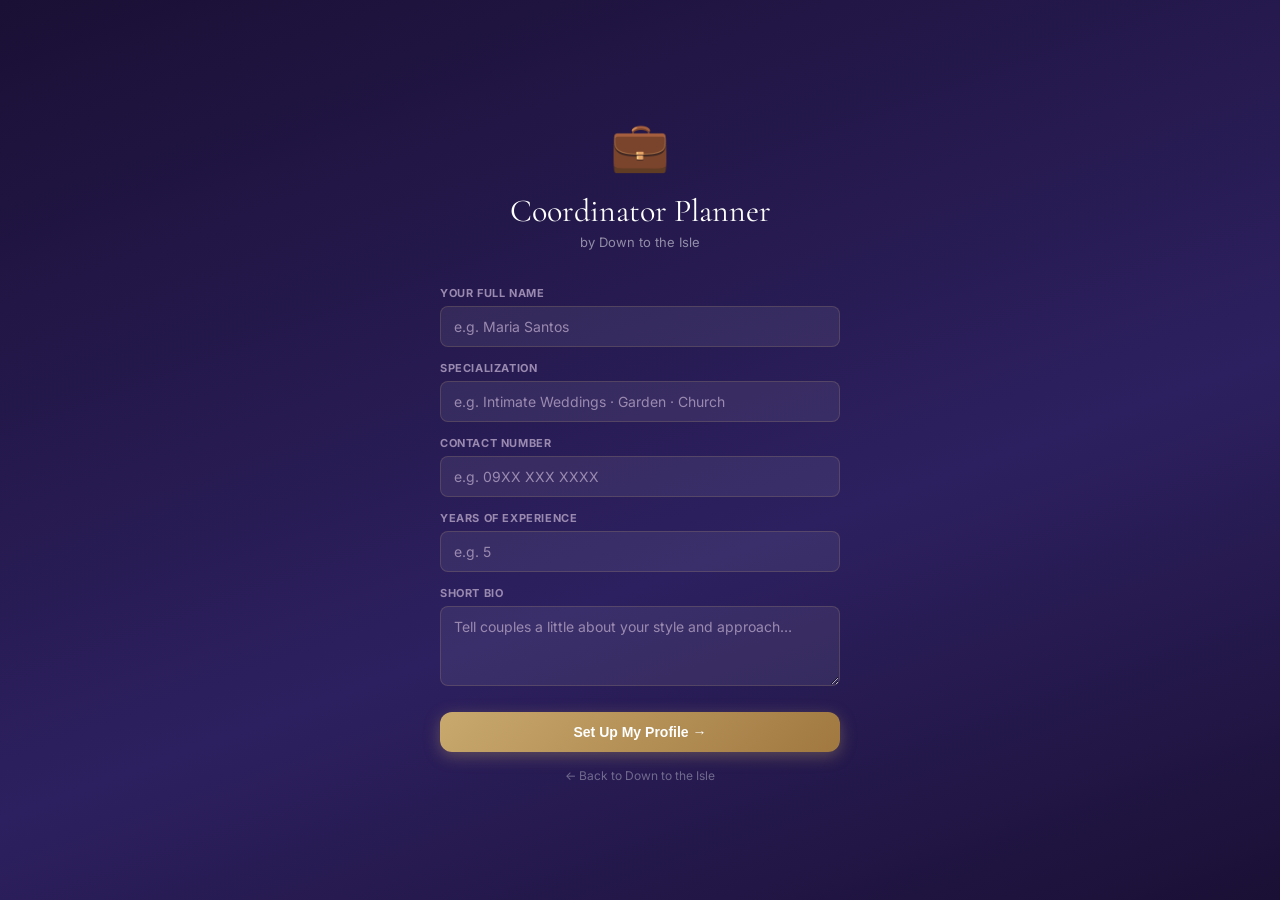
<file: coordinator.html>
<!DOCTYPE html>
<html lang="en">
<head>
  <meta charset="UTF-8">
  <meta name="viewport" content="width=device-width, initial-scale=1.0, viewport-fit=cover">
  <meta name="theme-color" content="#1a1035">
  <meta name="apple-mobile-web-app-capable" content="yes">
  <meta name="description" content="Down to the Isle Coordinator — create and present wedding plans to your clients. Build proposals, timelines, and vendor lists with a beautiful presentation mode.">
  <meta name="robots" content="index, follow">
  <link rel="canonical" href="https://campingchairph.github.io/AnoTara/coordinator.html">
  <meta property="og:title" content="Coordinator Planner — Down to the Isle">
  <meta property="og:description" content="Build and present wedding plans to clients. Professional wedding coordinator tool — free for up to 3 plans.">
  <title>Coordinator Planner — Down to the Isle</title>

  <link rel="preconnect" href="https://fonts.googleapis.com">
  <link rel="preconnect" href="https://fonts.gstatic.com" crossorigin>
  <link href="https://fonts.googleapis.com/css2?family=Cormorant+Garamond:ital,wght@0,400;0,500;0,600;1,400;1,600&family=Inter:wght@400;500;600;700;800&display=swap" rel="stylesheet">

  <style>
    *, *::before, *::after { box-sizing: border-box; margin: 0; padding: 0; }

    :root {
      --navy:      #1a1035;
      --navy-2:    #2d2060;
      --gold:      #c9a96e;
      --gold-lt:   #e8d5a3;
      --gold-dk:   #a07840;
      --rose:      #e07898;
      --ivory:     #fdfaf4;
      --ink:       #1a1035;
      --ink-3:     #5a4a7a;
      --ink-4:     #9a8ab0;
      --green:     #5aab7a;
      --r-sm:      8px;
      --r-md:      12px;
      --r-lg:      18px;
      --r-xl:      24px;
      --f:         'Inter', sans-serif;
      --fs:        'Cormorant Garamond', serif;
    }

    body { font-family: var(--f); background: var(--navy); color: var(--ivory); min-height: 100vh; }

    /* ── Screens ── */
    .screen { display: none; min-height: 100vh; }
    .screen.active { display: flex; flex-direction: column; }

    /* ── Topbar ── */
    .topbar {
      display: flex; align-items: center; justify-content: space-between;
      padding: 16px 20px; padding-top: max(16px, env(safe-area-inset-top));
      background: rgba(26,16,53,0.95); position: sticky; top: 0; z-index: 10;
      border-bottom: 1px solid rgba(201,169,110,0.15);
    }
    .topbar-brand { font-family: var(--fs); font-size: 20px; color: var(--gold); font-style: italic; }
    .topbar-sub { font-size: 10px; font-weight: 700; color: var(--ink-4); text-transform: uppercase; letter-spacing: 1px; }

    /* ── Buttons ── */
    .btn-gold {
      padding: 12px 20px; border-radius: var(--r-md); border: none;
      background: linear-gradient(135deg, var(--gold), var(--gold-dk));
      color: #fff; font-size: 14px; font-weight: 700; cursor: pointer;
      box-shadow: 0 4px 16px rgba(201,169,110,0.35);
    }
    .btn-outline {
      padding: 10px 18px; border-radius: var(--r-md);
      border: 1.5px solid rgba(201,169,110,0.4);
      color: var(--gold); background: transparent;
      font-size: 13px; font-weight: 600; cursor: pointer;
    }
    .btn-danger { background: rgba(224,120,152,0.15); color: var(--rose); border: none; border-radius: var(--r-sm); padding: 6px 12px; font-size: 12px; font-weight: 700; cursor: pointer; }

    /* ── Card ── */
    .card {
      background: rgba(255,255,255,0.05); border: 1px solid rgba(201,169,110,0.15);
      border-radius: var(--r-lg); padding: 18px 20px;
    }
    .card-white {
      background: var(--ivory); border-radius: var(--r-lg); padding: 18px 20px; color: var(--ink);
    }

    /* ── Input ── */
    .field { margin-bottom: 14px; }
    .field-label { font-size: 11px; font-weight: 700; color: var(--ink-4); text-transform: uppercase; letter-spacing: 0.6px; margin-bottom: 6px; }
    .field-input {
      width: 100%; padding: 11px 13px; border-radius: var(--r-sm);
      border: 1.5px solid rgba(201,169,110,0.2); background: rgba(255,255,255,0.07);
      color: var(--ivory); font-size: 14px; font-family: var(--f); outline: none;
    }
    .field-input:focus { border-color: var(--gold); }
    .field-input::placeholder { color: var(--ink-4); }
    .field-input.dark { background: rgba(26,16,53,0.06); color: var(--ink); border-color: rgba(26,16,53,0.15); }
    .field-input.dark::placeholder { color: #9a8ab0; }
    textarea.field-input { min-height: 80px; resize: vertical; }

    /* ── Badge ── */
    .badge-card {
      background: linear-gradient(135deg, var(--navy-2), #3d2880);
      border: 1px solid rgba(201,169,110,0.3);
      border-radius: var(--r-xl); padding: 20px;
      position: relative; overflow: hidden;
    }
    .badge-card::before {
      content: ''; position: absolute; top: -30px; right: -30px;
      width: 120px; height: 120px; border-radius: 50%;
      background: rgba(201,169,110,0.08);
    }
    .badge-verified { display: inline-flex; align-items: center; gap: 5px; background: rgba(201,169,110,0.15); border: 1px solid rgba(201,169,110,0.3); border-radius: 99px; padding: 3px 10px; font-size: 10px; font-weight: 700; color: var(--gold); margin-bottom: 10px; }
    .badge-name { font-family: var(--fs); font-size: 26px; color: #fff; margin-bottom: 2px; }
    .badge-specialty { font-size: 12px; color: var(--gold-lt); margin-bottom: 14px; }
    .badge-stats { display: flex; gap: 16px; }
    .badge-stat { text-align: center; }
    .badge-stat-val { font-size: 20px; font-weight: 800; color: var(--gold); }
    .badge-stat-lbl { font-size: 10px; color: rgba(255,255,255,0.5); text-transform: uppercase; letter-spacing: 0.5px; }

    /* ── Plan card ── */
    .plan-card {
      background: rgba(255,255,255,0.05); border: 1px solid rgba(201,169,110,0.15);
      border-radius: var(--r-lg); padding: 16px 18px; margin-bottom: 10px; cursor: pointer;
      transition: border-color 0.15s;
    }
    .plan-card:hover, .plan-card:active { border-color: rgba(201,169,110,0.4); }
    .plan-card-names { font-family: var(--fs); font-size: 20px; color: #fff; margin-bottom: 2px; }
    .plan-card-meta { font-size: 11.5px; color: var(--ink-4); }
    .plan-card-pkg { display: inline-block; margin-top: 8px; padding: 2px 10px; border-radius: 99px; font-size: 10px; font-weight: 700; background: rgba(201,169,110,0.15); color: var(--gold); }

    /* ── Free limit bar ── */
    .limit-bar { background: rgba(255,255,255,0.05); border-radius: var(--r-sm); padding: 10px 14px; display: flex; align-items: center; gap:10px; }
    .limit-dots { display: flex; gap: 5px; }
    .limit-dot { width: 10px; height: 10px; border-radius: 50%; background: rgba(255,255,255,0.1); }
    .limit-dot.used { background: var(--gold); }

    /* ── Tabs ── */
    .tab-bar { display: flex; border-bottom: 1px solid rgba(255,255,255,0.08); margin-bottom: 16px; }
    .tab-btn { flex: 1; padding: 10px; font-size: 12px; font-weight: 700; color: var(--ink-4); border: none; background: none; cursor: pointer; border-bottom: 2px solid transparent; transition: color 0.15s; }
    .tab-btn.active { color: var(--gold); border-bottom-color: var(--gold); }

    /* ── Section rows ── */
    .section-hdr { font-size: 10px; font-weight: 700; color: var(--ink-4); text-transform: uppercase; letter-spacing: 0.7px; margin-bottom: 8px; margin-top: 18px; }

    /* ── Timeline item ── */
    .timeline-item { display: flex; gap: 10px; align-items: flex-start; padding: 8px 0; border-bottom: 1px solid rgba(255,255,255,0.05); }
    .timeline-time { font-size: 12px; font-weight: 700; color: var(--gold); width: 52px; flex-shrink: 0; }
    .timeline-desc { flex: 1; font-size: 13px; color: var(--ivory); }

    /* ── Vendor item ── */
    .vendor-item { display: flex; align-items: center; gap: 10px; padding: 8px 0; border-bottom: 1px solid rgba(255,255,255,0.05); }
    .vendor-cat { font-size: 10px; font-weight: 700; color: var(--ink-4); text-transform: uppercase; letter-spacing: 0.5px; width: 72px; flex-shrink: 0; }
    .vendor-name { flex: 1; font-size: 13px; color: var(--ivory); font-weight: 600; }

    /* ── Inclusion item ── */
    .inclusion-item { display: flex; align-items: center; gap: 8px; padding: 6px 0; }
    .inclusion-check { width: 18px; height: 18px; border-radius: 5px; background: rgba(90,171,122,0.2); border: 1.5px solid rgba(90,171,122,0.4); display: flex; align-items: center; justify-content: center; flex-shrink: 0; font-size: 10px; color: var(--green); }
    .inclusion-text { font-size: 13px; color: var(--ivory); flex: 1; }

    /* ── Presentation Mode ── */
    #presentation-mode {
      display: none; position: fixed; inset: 0; z-index: 9999;
      background: var(--navy); flex-direction: column;
      padding: env(safe-area-inset-top) 0 env(safe-area-inset-bottom);
    }
    #presentation-mode.active { display: flex; }
    .slide { display: none; flex: 1; flex-direction: column; align-items: center; justify-content: center; padding: 32px 24px; text-align: center; }
    .slide.active { display: flex; }
    .slide-eyebrow { font-size: 11px; font-weight: 700; color: var(--gold); text-transform: uppercase; letter-spacing: 1.5px; margin-bottom: 12px; }
    .slide-title { font-family: var(--fs); font-size: 38px; color: #fff; line-height: 1.15; margin-bottom: 8px; }
    .slide-sub { font-size: 14px; color: var(--ink-4); margin-bottom: 24px; }
    .slide-divider { width: 48px; height: 2px; background: var(--gold); margin: 0 auto 24px; border-radius: 1px; }
    .slide-list { text-align: left; width: 100%; max-width: 420px; }
    .slide-list-item { display: flex; align-items: flex-start; gap: 10px; padding: 8px 0; border-bottom: 1px solid rgba(255,255,255,0.07); font-size: 14px; color: var(--ivory); }
    .slide-list-item:last-child { border-bottom: none; }
    .slide-dot { width: 6px; height: 6px; border-radius: 50%; background: var(--gold); flex-shrink: 0; margin-top: 7px; }

    .pres-nav { display: flex; align-items: center; justify-content: space-between; padding: 16px 24px; border-top: 1px solid rgba(255,255,255,0.07); gap: 12px; }
    .pres-nav-btn { padding: 10px 22px; border-radius: var(--r-md); border: none; font-size: 14px; font-weight: 700; cursor: pointer; }
    .pres-nav-prev { background: rgba(255,255,255,0.08); color: var(--ivory); }
    .pres-nav-next { background: linear-gradient(135deg, var(--gold), var(--gold-dk)); color: #fff; }
    .pres-nav-close { position: fixed; top: max(16px, env(safe-area-inset-top)); right: 16px; z-index: 10000; background: rgba(255,255,255,0.1); border: none; color: var(--ivory); font-size: 18px; width: 36px; height: 36px; border-radius: 50%; cursor: pointer; display: flex; align-items: center; justify-content: center; }
    .pres-progress { display: flex; gap: 4px; justify-content: center; }
    .pres-dot { width: 6px; height: 6px; border-radius: 50%; background: rgba(255,255,255,0.2); transition: background 0.2s; }
    .pres-dot.active { background: var(--gold); }

    /* ── Upgrade Banner ── */
    .upgrade-banner {
      background: linear-gradient(135deg, rgba(201,169,110,0.15), rgba(224,120,152,0.1));
      border: 1px solid rgba(201,169,110,0.3); border-radius: var(--r-lg); padding: 16px 18px;
      text-align: center; margin-bottom: 12px;
    }

    /* ── Modal ── */
    .modal-overlay { display: none; position: fixed; inset: 0; z-index: 1000; background: rgba(0,0,0,0.7); overflow-y: auto; }
    .modal-overlay.active { display: flex; align-items: flex-end; }
    .modal-sheet { background: #1e1440; border-radius: 20px 20px 0 0; padding: 20px; width: 100%; max-height: 92vh; overflow-y: auto; border-top: 1px solid rgba(201,169,110,0.2); }
    .modal-handle { width: 36px; height: 4px; border-radius: 2px; background: rgba(255,255,255,0.15); margin: 0 auto 16px; }
    .modal-title { font-size: 16px; font-weight: 800; color: var(--ivory); margin-bottom: 18px; }

    .pad { padding: 0 20px; }
    .spacer { height: 100px; }

    /* ── Onboarding ── */
    #onboarding-screen {
      background: linear-gradient(160deg, #1a1035 0%, #2d2060 60%, #1a1035 100%);
      min-height: 100vh; display: flex; flex-direction: column; align-items: center;
      justify-content: center; padding: 32px 24px;
    }

    /* ── Toast ── */
    #toast { position: fixed; bottom: 100px; left: 50%; transform: translateX(-50%); background: #1e1440; border: 1px solid rgba(201,169,110,0.3); color: var(--ivory); padding: 10px 20px; border-radius: 99px; font-size: 13px; font-weight: 600; z-index: 99999; opacity: 0; transition: opacity 0.25s; pointer-events: none; white-space: nowrap; }
    #toast.show { opacity: 1; }
  </style>
</head>
<body>

<div id="toast"></div>

<!-- ══════════════════════════════
     ONBOARDING
══════════════════════════════ -->
<div id="onboarding-screen" style="display:none">
  <div style="font-size:48px;margin-bottom:16px">💼</div>
  <div style="font-family:'Cormorant Garamond',serif;font-size:32px;color:#fff;margin-bottom:4px;text-align:center">Coordinator Planner</div>
  <div style="font-size:13px;color:rgba(255,255,255,0.5);margin-bottom:36px;text-align:center">by Down to the Isle</div>

  <div style="width:100%;max-width:400px">
    <div class="field">
      <div class="field-label">Your Full Name</div>
      <input id="ob-name" class="field-input" type="text" placeholder="e.g. Maria Santos">
    </div>
    <div class="field">
      <div class="field-label">Specialization</div>
      <input id="ob-specialty" class="field-input" type="text" placeholder="e.g. Intimate Weddings · Garden · Church">
    </div>
    <div class="field">
      <div class="field-label">Contact Number</div>
      <input id="ob-contact" class="field-input" type="tel" placeholder="e.g. 09XX XXX XXXX">
    </div>
    <div class="field">
      <div class="field-label">Years of Experience</div>
      <input id="ob-years" class="field-input" type="number" placeholder="e.g. 5" min="0" max="50">
    </div>
    <div class="field">
      <div class="field-label">Short Bio</div>
      <textarea id="ob-bio" class="field-input" placeholder="Tell couples a little about your style and approach…"></textarea>
    </div>
    <button class="btn-gold" style="width:100%;margin-top:8px" onclick="saveProfile()">Set Up My Profile →</button>
    <div style="text-align:center;margin-top:12px">
      <a href="kasalko.html" style="font-size:12px;color:rgba(255,255,255,0.35);text-decoration:none">← Back to Down to the Isle</a>
    </div>
  </div>
</div>

<!-- ══════════════════════════════
     DASHBOARD
══════════════════════════════ -->
<div id="dashboard-screen" class="screen">
  <div class="topbar">
    <div>
      <div class="topbar-brand">Coordinator</div>
      <div class="topbar-sub">Down to the Isle</div>
    </div>
    <button class="btn-outline" style="font-size:11px;padding:7px 12px" onclick="showEditProfile()">✏️ Profile</button>
  </div>

  <div style="flex:1;overflow-y:auto;padding:20px">

    <!-- Badge card -->
    <div id="badge-preview" class="badge-card" style="margin-bottom:20px"></div>

    <!-- Plans limit -->
    <div id="plans-limit-bar" class="limit-bar" style="margin-bottom:12px"></div>

    <!-- Plans list -->
    <div style="display:flex;align-items:center;justify-content:space-between;margin-bottom:10px">
      <div style="font-size:15px;font-weight:800;color:#fff">Wedding Plans</div>
      <button class="btn-gold" style="font-size:12px;padding:7px 14px" onclick="openNewPlan()">+ New Plan</button>
    </div>

    <div id="plans-list"></div>

    <!-- Upgrade banner (shown when at limit) -->
    <div id="upgrade-banner" class="upgrade-banner" style="display:none">
      <div style="font-size:20px;margin-bottom:6px">✨</div>
      <div style="font-size:14px;font-weight:800;color:#fff;margin-bottom:4px">Unlock Unlimited Plans</div>
      <div style="font-size:12px;color:rgba(255,255,255,0.55);margin-bottom:14px">You've used all 3 free plan slots. Upgrade to Pro to manage unlimited clients.</div>
      <button class="btn-gold" style="width:100%" onclick="showToast('🚀 Pro plan coming soon!')">Upgrade to Pro</button>
    </div>

    <div style="text-align:center;margin-top:24px">
      <a href="kasalko.html" style="font-size:12px;color:rgba(255,255,255,0.25);text-decoration:none">← Down to the Isle</a>
    </div>
    <div class="spacer"></div>
  </div>
</div>

<!-- ══════════════════════════════
     PLAN DETAIL
══════════════════════════════ -->
<div id="plan-screen" class="screen">
  <div class="topbar">
    <button onclick="showDashboard()" style="background:none;border:none;color:var(--ink-4);font-size:13px;font-weight:700;cursor:pointer;display:flex;align-items:center;gap:4px">
      <svg width="16" height="16" viewBox="0 0 24 24" fill="none" stroke="currentColor" stroke-width="2.5"><polyline points="15,18 9,12 15,6"/></svg> Plans
    </button>
    <button class="btn-gold" style="font-size:12px;padding:7px 16px" onclick="startPresentation()">▶ Present</button>
  </div>

  <div style="flex:1;overflow-y:auto">
    <!-- Tab bar -->
    <div class="tab-bar pad" style="padding-top:12px">
      <button class="tab-btn active" id="ptab-overview"  onclick="switchPlanTab('overview')" >Overview</button>
      <button class="tab-btn"        id="ptab-timeline"  onclick="switchPlanTab('timeline')" >Timeline</button>
      <button class="tab-btn"        id="ptab-vendors"   onclick="switchPlanTab('vendors')"  >Vendors</button>
      <button class="tab-btn"        id="ptab-inclusions"onclick="switchPlanTab('inclusions')">Package</button>
    </div>

    <!-- Overview -->
    <div id="ppanel-overview" class="pad">
      <div style="font-family:'Cormorant Garamond',serif;font-size:28px;color:#fff;margin-bottom:4px" id="plan-detail-names">—</div>
      <div style="font-size:13px;color:var(--ink-4);margin-bottom:20px" id="plan-detail-meta">—</div>

      <div style="display:grid;grid-template-columns:1fr 1fr;gap:10px;margin-bottom:20px">
        <div class="card" style="text-align:center">
          <div style="font-size:10px;color:var(--ink-4);text-transform:uppercase;letter-spacing:0.6px;margin-bottom:4px">Package</div>
          <div style="font-size:15px;font-weight:800;color:var(--gold)" id="plan-detail-pkg">—</div>
        </div>
        <div class="card" style="text-align:center">
          <div style="font-size:10px;color:var(--ink-4);text-transform:uppercase;letter-spacing:0.6px;margin-bottom:4px">Budget Est.</div>
          <div style="font-size:15px;font-weight:800;color:var(--green)" id="plan-detail-budget">—</div>
        </div>
      </div>

      <div class="card" style="margin-bottom:14px">
        <div style="font-size:11px;font-weight:700;color:var(--ink-4);margin-bottom:8px">📝 Notes</div>
        <div style="font-size:13px;color:var(--ivory);line-height:1.6" id="plan-detail-notes">—</div>
      </div>

      <div style="display:flex;gap:8px;margin-top:4px">
        <button class="btn-outline" style="flex:1" onclick="openEditPlan()">✏️ Edit Plan</button>
        <button class="btn-danger" onclick="deletePlan()">🗑 Delete</button>
      </div>
    </div>

    <!-- Timeline -->
    <div id="ppanel-timeline" class="pad" style="display:none">
      <div style="display:flex;justify-content:flex-end;margin-bottom:10px">
        <button class="btn-outline" style="font-size:12px;padding:7px 14px" onclick="openAddTimeline()">+ Add Item</button>
      </div>
      <div id="timeline-list"></div>
      <div id="timeline-empty" style="text-align:center;padding:32px 0;color:var(--ink-4);font-size:13px;display:none">No timeline items yet. Tap + Add Item to build the day program.</div>
    </div>

    <!-- Vendors -->
    <div id="ppanel-vendors" class="pad" style="display:none">
      <div style="display:flex;justify-content:flex-end;margin-bottom:10px">
        <button class="btn-outline" style="font-size:12px;padding:7px 14px" onclick="openAddVendor()">+ Add Vendor</button>
      </div>
      <div id="vendor-list"></div>
      <div id="vendor-empty" style="text-align:center;padding:32px 0;color:var(--ink-4);font-size:13px;display:none">No vendors added yet. Tap + Add Vendor to suggest suppliers.</div>
    </div>

    <!-- Package / Inclusions -->
    <div id="ppanel-inclusions" class="pad" style="display:none">
      <div style="display:flex;justify-content:flex-end;margin-bottom:10px">
        <button class="btn-outline" style="font-size:12px;padding:7px 14px" onclick="openAddInclusion()">+ Add Item</button>
      </div>
      <div id="inclusions-list"></div>
      <div id="inclusions-empty" style="text-align:center;padding:32px 0;color:var(--ink-4);font-size:13px;display:none">No package inclusions yet. Tap + Add Item to list what's covered.</div>
    </div>

    <div class="spacer"></div>
  </div>
</div>

<!-- ══════════════════════════════
     PRESENTATION MODE
══════════════════════════════ -->
<div id="presentation-mode">
  <button class="pres-nav-close" onclick="endPresentation()">✕</button>
  <div id="slides-container" style="flex:1;overflow:hidden;position:relative"></div>
  <div class="pres-nav">
    <button class="pres-nav-btn pres-nav-prev" onclick="prevSlide()">← Back</button>
    <div class="pres-progress" id="pres-progress"></div>
    <button class="pres-nav-btn pres-nav-next" id="pres-next-btn" onclick="nextSlide()">Next →</button>
  </div>
</div>

<!-- ══════════════════════════════
     MODALS
══════════════════════════════ -->
<!-- New / Edit Plan -->
<div id="plan-modal" class="modal-overlay">
  <div class="modal-sheet">
    <div class="modal-handle"></div>
    <div class="modal-title" id="plan-modal-title">New Wedding Plan</div>
    <div class="field"><div class="field-label">Partner 1 Name</div><input id="pm-p1" class="field-input" type="text" placeholder="e.g. Maria"></div>
    <div class="field"><div class="field-label">Partner 2 Name</div><input id="pm-p2" class="field-input" type="text" placeholder="e.g. Jose"></div>
    <div class="field"><div class="field-label">Wedding Date</div><input id="pm-date" class="field-input" type="date"></div>
    <div class="field"><div class="field-label">Venue</div><input id="pm-venue" class="field-input" type="text" placeholder="e.g. Tagaytay Picnic Grove"></div>
    <div class="field">
      <div class="field-label">Package Name</div>
      <select id="pm-pkg" class="field-input">
        <option value="Intimate">Intimate (under 50 guests)</option>
        <option value="Garden">Garden Party</option>
        <option value="Classic">Classic Church</option>
        <option value="Grand">Grand Ballroom</option>
        <option value="Destination">Destination</option>
        <option value="Custom">Custom</option>
      </select>
    </div>
    <div class="field"><div class="field-label">Estimated Budget (₱)</div><input id="pm-budget" class="field-input" type="number" placeholder="e.g. 250000"></div>
    <div class="field"><div class="field-label">Notes / Special Requests</div><textarea id="pm-notes" class="field-input" placeholder="Flooring theme, preferred colors, couple's requests…"></textarea></div>
    <div style="display:flex;gap:8px;margin-top:4px">
      <button class="btn-outline" style="flex:1" onclick="closePlanModal()">Cancel</button>
      <button class="btn-gold" style="flex:1" onclick="savePlan()">Save Plan</button>
    </div>
  </div>
</div>

<!-- Edit Profile -->
<div id="profile-modal" class="modal-overlay">
  <div class="modal-sheet">
    <div class="modal-handle"></div>
    <div class="modal-title">Edit Profile</div>
    <div class="field"><div class="field-label">Full Name</div><input id="ep-name" class="field-input" type="text"></div>
    <div class="field"><div class="field-label">Specialization</div><input id="ep-specialty" class="field-input" type="text"></div>
    <div class="field"><div class="field-label">Contact Number</div><input id="ep-contact" class="field-input" type="tel"></div>
    <div class="field"><div class="field-label">Years of Experience</div><input id="ep-years" class="field-input" type="number"></div>
    <div class="field"><div class="field-label">Short Bio</div><textarea id="ep-bio" class="field-input"></textarea></div>
    <div style="display:flex;gap:8px;margin-top:4px">
      <button class="btn-outline" style="flex:1" onclick="closeModal('profile-modal')">Cancel</button>
      <button class="btn-gold" style="flex:1" onclick="saveEditProfile()">Save</button>
    </div>
  </div>
</div>

<!-- Add Timeline Item -->
<div id="timeline-modal" class="modal-overlay">
  <div class="modal-sheet">
    <div class="modal-handle"></div>
    <div class="modal-title">Add Timeline Item</div>
    <div class="field"><div class="field-label">Time</div><input id="tl-time" class="field-input" type="time"></div>
    <div class="field"><div class="field-label">Activity / Description</div><input id="tl-desc" class="field-input" type="text" placeholder="e.g. Bride preparation begins"></div>
    <div style="display:flex;gap:8px;margin-top:4px">
      <button class="btn-outline" style="flex:1" onclick="closeModal('timeline-modal')">Cancel</button>
      <button class="btn-gold" style="flex:1" onclick="saveTimelineItem()">Add</button>
    </div>
  </div>
</div>

<!-- Add Vendor -->
<div id="vendor-modal" class="modal-overlay">
  <div class="modal-sheet">
    <div class="modal-handle"></div>
    <div class="modal-title">Add Vendor Suggestion</div>
    <div class="field">
      <div class="field-label">Category</div>
      <select id="vd-cat" class="field-input">
        <option value="Venue">Venue</option>
        <option value="Catering">Catering</option>
        <option value="Photography">Photography</option>
        <option value="Videography">Videography</option>
        <option value="Florist">Florist</option>
        <option value="Cake">Cake</option>
        <option value="Hair & Makeup">Hair & Makeup</option>
        <option value="Entourage Attire">Entourage Attire</option>
        <option value="Entertainment">Entertainment</option>
        <option value="Lights & Sound">Lights & Sound</option>
        <option value="Invitations">Invitations</option>
        <option value="Other">Other</option>
      </select>
    </div>
    <div class="field"><div class="field-label">Name / Business</div><input id="vd-name" class="field-input" type="text" placeholder="e.g. Bloom & Petal Studio"></div>
    <div class="field"><div class="field-label">Notes</div><input id="vd-notes" class="field-input" type="text" placeholder="e.g. Best for outdoor setups, ₱35,000 package"></div>
    <div style="display:flex;gap:8px;margin-top:4px">
      <button class="btn-outline" style="flex:1" onclick="closeModal('vendor-modal')">Cancel</button>
      <button class="btn-gold" style="flex:1" onclick="saveVendor()">Add</button>
    </div>
  </div>
</div>

<!-- Add Inclusion -->
<div id="inclusion-modal" class="modal-overlay">
  <div class="modal-sheet">
    <div class="modal-handle"></div>
    <div class="modal-title">Add Package Inclusion</div>
    <div class="field"><div class="field-label">Inclusion</div><input id="inc-text" class="field-input" type="text" placeholder="e.g. Full-day coordinator services"></div>
    <div style="display:flex;gap:8px;margin-top:4px">
      <button class="btn-outline" style="flex:1" onclick="closeModal('inclusion-modal')">Cancel</button>
      <button class="btn-gold" style="flex:1" onclick="saveInclusion()">Add</button>
    </div>
  </div>
</div>

<script>
/* ── Storage ── */
const FREE_PLAN_LIMIT = 3;
let PROFILE = JSON.parse(localStorage.getItem('at_coord_profile') || 'null');
let PLANS   = JSON.parse(localStorage.getItem('at_coord_plans')   || '[]');
let CURRENT_PLAN_ID = null;
let EDITING_PLAN_ID = null;
let SLIDE_IDX = 0;
let SLIDES = [];

function save() {
  localStorage.setItem('at_coord_profile', JSON.stringify(PROFILE));
  localStorage.setItem('at_coord_plans',   JSON.stringify(PLANS));
}

/* ── Toast ── */
function showToast(msg) {
  const el = document.getElementById('toast');
  el.textContent = msg;
  el.classList.add('show');
  setTimeout(() => el.classList.remove('show'), 2600);
}

/* ── Routing ── */
function showScreen(id) {
  ['onboarding-screen','dashboard-screen','plan-screen'].forEach(s => {
    const el = document.getElementById(s);
    if (el) { el.style.display = 'none'; el.classList.remove('active'); }
  });
  const target = document.getElementById(id);
  if (target) { target.style.display = 'flex'; target.classList.add('active'); }
  window.scrollTo(0, 0);
}

function showDashboard() {
  showScreen('dashboard-screen');
  renderBadge();
  renderPlans();
}

/* ── Onboarding ── */
function saveProfile() {
  const name = document.getElementById('ob-name').value.trim();
  if (!name) { showToast('⚠️ Please enter your name'); return; }
  PROFILE = {
    name,
    specialty: document.getElementById('ob-specialty').value.trim(),
    contact:   document.getElementById('ob-contact').value.trim(),
    years:     parseInt(document.getElementById('ob-years').value) || 0,
    bio:       document.getElementById('ob-bio').value.trim(),
  };
  save();
  showDashboard();
}

/* ── Profile edit ── */
function showEditProfile() {
  document.getElementById('ep-name').value     = PROFILE.name || '';
  document.getElementById('ep-specialty').value= PROFILE.specialty || '';
  document.getElementById('ep-contact').value  = PROFILE.contact || '';
  document.getElementById('ep-years').value    = PROFILE.years || '';
  document.getElementById('ep-bio').value      = PROFILE.bio || '';
  openModal('profile-modal');
}

function saveEditProfile() {
  const name = document.getElementById('ep-name').value.trim();
  if (!name) { showToast('⚠️ Name is required'); return; }
  PROFILE.name      = name;
  PROFILE.specialty = document.getElementById('ep-specialty').value.trim();
  PROFILE.contact   = document.getElementById('ep-contact').value.trim();
  PROFILE.years     = parseInt(document.getElementById('ep-years').value) || 0;
  PROFILE.bio       = document.getElementById('ep-bio').value.trim();
  save();
  closeModal('profile-modal');
  renderBadge();
  showToast('✅ Profile updated!');
}

/* ── Badge ── */
function renderBadge() {
  const el = document.getElementById('badge-preview');
  const count = PLANS.length;
  el.innerHTML =
    '<div class="badge-verified">✦ Coordinator</div>' +
    '<div class="badge-name">' + (PROFILE.name || '—') + '</div>' +
    '<div class="badge-specialty">' + (PROFILE.specialty || 'Wedding Coordinator') + '</div>' +
    '<div class="badge-stats">' +
      '<div class="badge-stat"><div class="badge-stat-val">' + count + '</div><div class="badge-stat-lbl">Plans</div></div>' +
      (PROFILE.years ? '<div class="badge-stat"><div class="badge-stat-val">' + PROFILE.years + '</div><div class="badge-stat-lbl">Yrs Exp</div></div>' : '') +
      (PROFILE.contact ? '<div class="badge-stat"><div class="badge-stat-val" style="font-size:13px">' + PROFILE.contact + '</div><div class="badge-stat-lbl">Contact</div></div>' : '') +
    '</div>';
}

/* ── Plans list ── */
function renderPlans() {
  const el = document.getElementById('plans-list');
  const limitEl = document.getElementById('plans-limit-bar');
  const upgradeEl = document.getElementById('upgrade-banner');
  const atLimit = PLANS.length >= FREE_PLAN_LIMIT;
  upgradeEl.style.display = atLimit ? 'block' : 'none';

  // Limit dots
  let dots = '';
  for (let i = 0; i < FREE_PLAN_LIMIT; i++) {
    dots += '<div class="limit-dot' + (i < PLANS.length ? ' used' : '') + '"></div>';
  }
  limitEl.innerHTML =
    '<div class="limit-dots">' + dots + '</div>' +
    '<div style="flex:1;font-size:12px;color:var(--ink-4)">' +
      PLANS.length + ' / ' + FREE_PLAN_LIMIT + ' free plan slots used' +
    '</div>' +
    (atLimit ? '<span style="font-size:10px;font-weight:700;color:var(--gold)">FULL</span>' : '');

  if (!PLANS.length) {
    el.innerHTML = '<div style="text-align:center;padding:40px 0;color:var(--ink-4);font-size:13px">No plans yet. Tap <b>+ New Plan</b> to create your first wedding proposal.</div>';
    return;
  }
  el.innerHTML = PLANS.map(p => {
    const date = p.date ? new Date(p.date).toLocaleDateString('en-PH', { month:'short', day:'numeric', year:'numeric' }) : 'Date TBD';
    return '<div class="plan-card" onclick="openPlan(\'' + p.id + '\')">' +
      '<div class="plan-card-names">' + p.p1 + ' <span style="font-size:16px;opacity:.5">&</span> ' + p.p2 + '</div>' +
      '<div class="plan-card-meta">📅 ' + date + (p.venue ? ' · 📍 ' + p.venue : '') + '</div>' +
      '<span class="plan-card-pkg">' + (p.pkg || 'Custom') + '</span>' +
    '</div>';
  }).join('');
}

/* ── New / Edit Plan Modal ── */
function openNewPlan() {
  if (PLANS.length >= FREE_PLAN_LIMIT) {
    showToast('⚠️ Free limit reached — upgrade to Pro!');
    return;
  }
  EDITING_PLAN_ID = null;
  document.getElementById('plan-modal-title').textContent = 'New Wedding Plan';
  ['pm-p1','pm-p2','pm-venue','pm-notes'].forEach(id => { document.getElementById(id).value = ''; });
  document.getElementById('pm-date').value = '';
  document.getElementById('pm-budget').value = '';
  document.getElementById('pm-pkg').value = 'Intimate';
  openModal('plan-modal');
}

function openEditPlan() {
  const plan = PLANS.find(p => p.id === CURRENT_PLAN_ID);
  if (!plan) return;
  EDITING_PLAN_ID = plan.id;
  document.getElementById('plan-modal-title').textContent = 'Edit Plan';
  document.getElementById('pm-p1').value     = plan.p1 || '';
  document.getElementById('pm-p2').value     = plan.p2 || '';
  document.getElementById('pm-date').value   = plan.date || '';
  document.getElementById('pm-venue').value  = plan.venue || '';
  document.getElementById('pm-pkg').value    = plan.pkg || 'Custom';
  document.getElementById('pm-budget').value = plan.budget || '';
  document.getElementById('pm-notes').value  = plan.notes || '';
  openModal('plan-modal');
}

function savePlan() {
  const p1 = document.getElementById('pm-p1').value.trim();
  const p2 = document.getElementById('pm-p2').value.trim();
  if (!p1 || !p2) { showToast('⚠️ Both partner names are required'); return; }
  const data = {
    p1, p2,
    date:   document.getElementById('pm-date').value,
    venue:  document.getElementById('pm-venue').value.trim(),
    pkg:    document.getElementById('pm-pkg').value,
    budget: parseInt(document.getElementById('pm-budget').value) || 0,
    notes:  document.getElementById('pm-notes').value.trim(),
  };
  if (EDITING_PLAN_ID) {
    const idx = PLANS.findIndex(p => p.id === EDITING_PLAN_ID);
    if (idx !== -1) PLANS[idx] = { ...PLANS[idx], ...data };
    showToast('✅ Plan updated!');
  } else {
    PLANS.push({ id: 'plan_' + Date.now(), ...data, timeline: [], vendors: [], inclusions: [] });
    showToast('✅ Plan created!');
  }
  save();
  closePlanModal();
  if (EDITING_PLAN_ID) { openPlan(EDITING_PLAN_ID); } else { showDashboard(); }
}

function closePlanModal() {
  closeModal('plan-modal');
  EDITING_PLAN_ID = null;
}

function deletePlan() {
  const plan = PLANS.find(p => p.id === CURRENT_PLAN_ID);
  if (!plan || !confirm('Delete "' + plan.p1 + ' & ' + plan.p2 + '"? This cannot be undone.')) return;
  PLANS = PLANS.filter(p => p.id !== CURRENT_PLAN_ID);
  save();
  CURRENT_PLAN_ID = null;
  showDashboard();
  showToast('🗑 Plan deleted');
}

/* ── Plan Detail ── */
function openPlan(id) {
  CURRENT_PLAN_ID = id;
  const plan = PLANS.find(p => p.id === id);
  if (!plan) return;
  const date = plan.date ? new Date(plan.date).toLocaleDateString('en-PH', { weekday:'long', month:'long', day:'numeric', year:'numeric' }) : 'Date TBD';
  document.getElementById('plan-detail-names').textContent  = plan.p1 + ' & ' + plan.p2;
  document.getElementById('plan-detail-meta').textContent   = '📅 ' + date + (plan.venue ? '  ·  📍 ' + plan.venue : '');
  document.getElementById('plan-detail-pkg').textContent    = plan.pkg || '—';
  document.getElementById('plan-detail-budget').textContent = plan.budget ? '₱' + plan.budget.toLocaleString() : '—';
  document.getElementById('plan-detail-notes').textContent  = plan.notes || 'No notes yet.';
  switchPlanTab('overview');
  showScreen('plan-screen');
  renderTimeline();
  renderVendors();
  renderInclusions();
}

function switchPlanTab(tab) {
  ['overview','timeline','vendors','inclusions'].forEach(t => {
    document.getElementById('ptab-' + t).classList.toggle('active', t === tab);
    document.getElementById('ppanel-' + t).style.display = t === tab ? 'block' : 'none';
  });
}

/* ── Timeline ── */
function getCurrentPlan() { return PLANS.find(p => p.id === CURRENT_PLAN_ID); }

function renderTimeline() {
  const plan = getCurrentPlan(); if (!plan) return;
  const el  = document.getElementById('timeline-list');
  const emp = document.getElementById('timeline-empty');
  const items = [...(plan.timeline || [])].sort((a,b) => a.time.localeCompare(b.time));
  emp.style.display = items.length ? 'none' : 'block';
  el.innerHTML = items.map((t, i) =>
    '<div class="timeline-item">' +
      '<div class="timeline-time">' + formatTime(t.time) + '</div>' +
      '<div class="timeline-desc">' + t.desc + '</div>' +
      '<button onclick="deleteTimelineItem(' + i + ')" style="background:none;border:none;color:var(--ink-4);font-size:14px;cursor:pointer;padding:0 4px">✕</button>' +
    '</div>'
  ).join('');
}

function formatTime(t) {
  if (!t) return '';
  const [h, m] = t.split(':');
  const hr = parseInt(h);
  return (hr % 12 || 12) + ':' + m + ' ' + (hr < 12 ? 'AM' : 'PM');
}

function openAddTimeline() {
  document.getElementById('tl-time').value = '';
  document.getElementById('tl-desc').value = '';
  openModal('timeline-modal');
}

function saveTimelineItem() {
  const time = document.getElementById('tl-time').value;
  const desc = document.getElementById('tl-desc').value.trim();
  if (!time || !desc) { showToast('⚠️ Time and description are required'); return; }
  const plan = getCurrentPlan();
  if (!plan.timeline) plan.timeline = [];
  plan.timeline.push({ time, desc });
  save(); closeModal('timeline-modal'); renderTimeline();
  showToast('✅ Added to timeline!');
}

function deleteTimelineItem(idx) {
  const plan = getCurrentPlan();
  const sorted = [...(plan.timeline||[])].sort((a,b) => a.time.localeCompare(b.time));
  const item = sorted[idx];
  plan.timeline = plan.timeline.filter(t => !(t.time === item.time && t.desc === item.desc));
  save(); renderTimeline();
}

/* ── Vendors ── */
function renderVendors() {
  const plan = getCurrentPlan(); if (!plan) return;
  const el  = document.getElementById('vendor-list');
  const emp = document.getElementById('vendor-empty');
  const items = plan.vendors || [];
  emp.style.display = items.length ? 'none' : 'block';
  el.innerHTML = items.map((v, i) =>
    '<div class="vendor-item">' +
      '<div class="vendor-cat">' + v.cat + '</div>' +
      '<div style="flex:1"><div class="vendor-name">' + v.name + '</div>' + (v.notes ? '<div style="font-size:11px;color:var(--ink-4);margin-top:2px">' + v.notes + '</div>' : '') + '</div>' +
      '<button onclick="deleteVendor(' + i + ')" style="background:none;border:none;color:var(--ink-4);font-size:14px;cursor:pointer;padding:0 4px">✕</button>' +
    '</div>'
  ).join('');
}

function openAddVendor() {
  document.getElementById('vd-name').value = '';
  document.getElementById('vd-notes').value = '';
  openModal('vendor-modal');
}

function saveVendor() {
  const name = document.getElementById('vd-name').value.trim();
  if (!name) { showToast('⚠️ Vendor name is required'); return; }
  const plan = getCurrentPlan();
  if (!plan.vendors) plan.vendors = [];
  plan.vendors.push({ cat: document.getElementById('vd-cat').value, name, notes: document.getElementById('vd-notes').value.trim() });
  save(); closeModal('vendor-modal'); renderVendors();
  showToast('✅ Vendor added!');
}

function deleteVendor(idx) {
  const plan = getCurrentPlan();
  plan.vendors.splice(idx, 1);
  save(); renderVendors();
}

/* ── Inclusions ── */
function renderInclusions() {
  const plan = getCurrentPlan(); if (!plan) return;
  const el  = document.getElementById('inclusions-list');
  const emp = document.getElementById('inclusions-empty');
  const items = plan.inclusions || [];
  emp.style.display = items.length ? 'none' : 'block';
  el.innerHTML = items.map((inc, i) =>
    '<div class="inclusion-item">' +
      '<div class="inclusion-check">✓</div>' +
      '<div class="inclusion-text">' + inc + '</div>' +
      '<button onclick="deleteInclusion(' + i + ')" style="background:none;border:none;color:var(--ink-4);font-size:14px;cursor:pointer;padding:0 4px">✕</button>' +
    '</div>'
  ).join('');
}

function openAddInclusion() {
  document.getElementById('inc-text').value = '';
  openModal('inclusion-modal');
}

function saveInclusion() {
  const text = document.getElementById('inc-text').value.trim();
  if (!text) { showToast('⚠️ Please enter an inclusion'); return; }
  const plan = getCurrentPlan();
  if (!plan.inclusions) plan.inclusions = [];
  plan.inclusions.push(text);
  save(); closeModal('inclusion-modal'); renderInclusions();
}

function deleteInclusion(idx) {
  const plan = getCurrentPlan();
  plan.inclusions.splice(idx, 1);
  save(); renderInclusions();
}

/* ── Presentation Mode ── */
function startPresentation() {
  const plan = getCurrentPlan(); if (!plan) return;
  SLIDES = buildSlides(plan);
  SLIDE_IDX = 0;
  renderSlides();
  document.getElementById('presentation-mode').classList.add('active');
  document.body.style.overflow = 'hidden';
}

function endPresentation() {
  document.getElementById('presentation-mode').classList.remove('active');
  document.body.style.overflow = '';
}

function buildSlides(plan) {
  const date = plan.date ? new Date(plan.date).toLocaleDateString('en-PH', { month:'long', day:'numeric', year:'numeric' }) : 'Date TBD';
  const slides = [];

  // Slide 1: Title
  slides.push({
    type: 'title',
    eyebrow: 'Prepared by ' + (PROFILE.name || 'Your Coordinator'),
    headline: plan.p1 + '\n& ' + plan.p2,
    sub: date + (plan.venue ? '\n' + plan.venue : ''),
  });

  // Slide 2: Package
  if (plan.pkg) {
    slides.push({
      type: 'info',
      eyebrow: 'Your Package',
      headline: plan.pkg,
      sub: plan.budget ? 'Estimated Budget: ₱' + plan.budget.toLocaleString() : '',
      body: plan.notes || '',
    });
  }

  // Slide 3: Inclusions
  if (plan.inclusions && plan.inclusions.length) {
    slides.push({ type: 'list', eyebrow: "What's Included", headline: 'Package Inclusions', items: plan.inclusions });
  }

  // Slide 4: Timeline
  if (plan.timeline && plan.timeline.length) {
    const sorted = [...plan.timeline].sort((a,b) => a.time.localeCompare(b.time));
    slides.push({ type: 'timeline', eyebrow: 'Day Program', headline: 'Wedding Day Timeline', items: sorted });
  }

  // Slide 5: Vendors
  if (plan.vendors && plan.vendors.length) {
    slides.push({ type: 'vendors', eyebrow: 'Recommended Suppliers', headline: 'Vendor Suggestions', items: plan.vendors });
  }

  // Slide 6: Thank You
  slides.push({
    type: 'closing',
    eyebrow: PROFILE.specialty || 'Wedding Coordinator',
    headline: PROFILE.name || 'Your Coordinator',
    sub: PROFILE.contact || '',
    body: PROFILE.bio || "It's an honor to walk with you on your big day. Let's make it unforgettable. 💍",
  });

  return slides;
}

function renderSlides() {
  const container = document.getElementById('slides-container');
  const progress  = document.getElementById('pres-progress');
  const nextBtn   = document.getElementById('pres-next-btn');

  container.innerHTML = SLIDES.map((s, i) => {
    let inner = '';
    if (s.type === 'title') {
      inner = '<div class="slide-eyebrow">' + s.eyebrow + '</div>' +
              '<div class="slide-title">' + s.headline.replace('\n', '<br>') + '</div>' +
              '<div class="slide-divider"></div>' +
              '<div class="slide-sub" style="white-space:pre-line">' + s.sub + '</div>';
    } else if (s.type === 'info') {
      inner = '<div class="slide-eyebrow">' + s.eyebrow + '</div>' +
              '<div class="slide-title">' + s.headline + '</div>' +
              (s.sub ? '<div class="slide-sub">' + s.sub + '</div>' : '') +
              (s.body ? '<div class="slide-divider"></div><div style="font-size:14px;color:rgba(255,255,255,0.6);max-width:380px;line-height:1.7">' + s.body + '</div>' : '');
    } else if (s.type === 'list') {
      inner = '<div class="slide-eyebrow">' + s.eyebrow + '</div>' +
              '<div class="slide-title" style="font-size:28px;margin-bottom:16px">' + s.headline + '</div>' +
              '<div class="slide-list">' +
                s.items.map(item => '<div class="slide-list-item"><div class="slide-dot"></div><div>' + item + '</div></div>').join('') +
              '</div>';
    } else if (s.type === 'timeline') {
      inner = '<div class="slide-eyebrow">' + s.eyebrow + '</div>' +
              '<div class="slide-title" style="font-size:28px;margin-bottom:16px">' + s.headline + '</div>' +
              '<div class="slide-list">' +
                s.items.map(t => '<div class="slide-list-item"><div style="font-size:12px;font-weight:700;color:var(--gold);width:60px;flex-shrink:0">' + formatTime(t.time) + '</div><div>' + t.desc + '</div></div>').join('') +
              '</div>';
    } else if (s.type === 'vendors') {
      inner = '<div class="slide-eyebrow">' + s.eyebrow + '</div>' +
              '<div class="slide-title" style="font-size:28px;margin-bottom:16px">' + s.headline + '</div>' +
              '<div class="slide-list">' +
                s.items.map(v => '<div class="slide-list-item"><div style="font-size:10px;font-weight:700;color:var(--ink-4);text-transform:uppercase;width:80px;flex-shrink:0">' + v.cat + '</div><div><div style="font-weight:700">' + v.name + '</div>' + (v.notes ? '<div style="font-size:11px;color:rgba(255,255,255,0.45);margin-top:1px">' + v.notes + '</div>' : '') + '</div></div>').join('') +
              '</div>';
    } else if (s.type === 'closing') {
      inner = '<div style="font-size:36px;margin-bottom:16px">💍</div>' +
              '<div class="slide-eyebrow">' + s.eyebrow + '</div>' +
              '<div class="slide-title">' + s.headline + '</div>' +
              (s.sub ? '<div style="font-size:14px;color:var(--gold);margin-bottom:16px">' + s.sub + '</div>' : '') +
              '<div class="slide-divider"></div>' +
              '<div style="font-size:14px;color:rgba(255,255,255,0.55);max-width:340px;line-height:1.7">' + s.body + '</div>';
    }
    return '<div class="slide' + (i === 0 ? ' active' : '') + '" id="slide-' + i + '">' + inner + '</div>';
  }).join('');

  progress.innerHTML = SLIDES.map((_, i) => '<div class="pres-dot' + (i === 0 ? ' active' : '') + '" id="pdot-' + i + '"></div>').join('');
  nextBtn.textContent = SLIDES.length > 1 ? 'Next →' : 'Done';
  if (SLIDES.length <= 1) nextBtn.textContent = 'Done';
}

function goToSlide(idx) {
  document.getElementById('slide-' + SLIDE_IDX)?.classList.remove('active');
  document.getElementById('pdot-'  + SLIDE_IDX)?.classList.remove('active');
  SLIDE_IDX = Math.max(0, Math.min(idx, SLIDES.length - 1));
  document.getElementById('slide-' + SLIDE_IDX)?.classList.add('active');
  document.getElementById('pdot-'  + SLIDE_IDX)?.classList.add('active');
  document.getElementById('pres-next-btn').textContent = SLIDE_IDX === SLIDES.length - 1 ? 'Done ✓' : 'Next →';
}

function nextSlide() {
  if (SLIDE_IDX === SLIDES.length - 1) { endPresentation(); return; }
  goToSlide(SLIDE_IDX + 1);
}

function prevSlide() {
  if (SLIDE_IDX === 0) { endPresentation(); return; }
  goToSlide(SLIDE_IDX - 1);
}

/* ── Modals ── */
function openModal(id) { document.getElementById(id).classList.add('active'); }
function closeModal(id) { document.getElementById(id).classList.remove('active'); }

/* ── Init ── */
window.addEventListener('DOMContentLoaded', () => {
  if (!PROFILE) {
    document.getElementById('onboarding-screen').style.display = 'flex';
  } else {
    showDashboard();
  }
});

/* ── Expose ── */
Object.assign(window, {
  saveProfile, showEditProfile, saveEditProfile,
  openNewPlan, openEditPlan, savePlan, closePlanModal, deletePlan,
  openPlan, switchPlanTab,
  openAddTimeline, saveTimelineItem, deleteTimelineItem,
  openAddVendor, saveVendor, deleteVendor,
  openAddInclusion, saveInclusion, deleteInclusion,
  startPresentation, endPresentation, nextSlide, prevSlide,
  openModal, closeModal, showToast, showDashboard,
});
</script>
</body>
</html>
</file>
